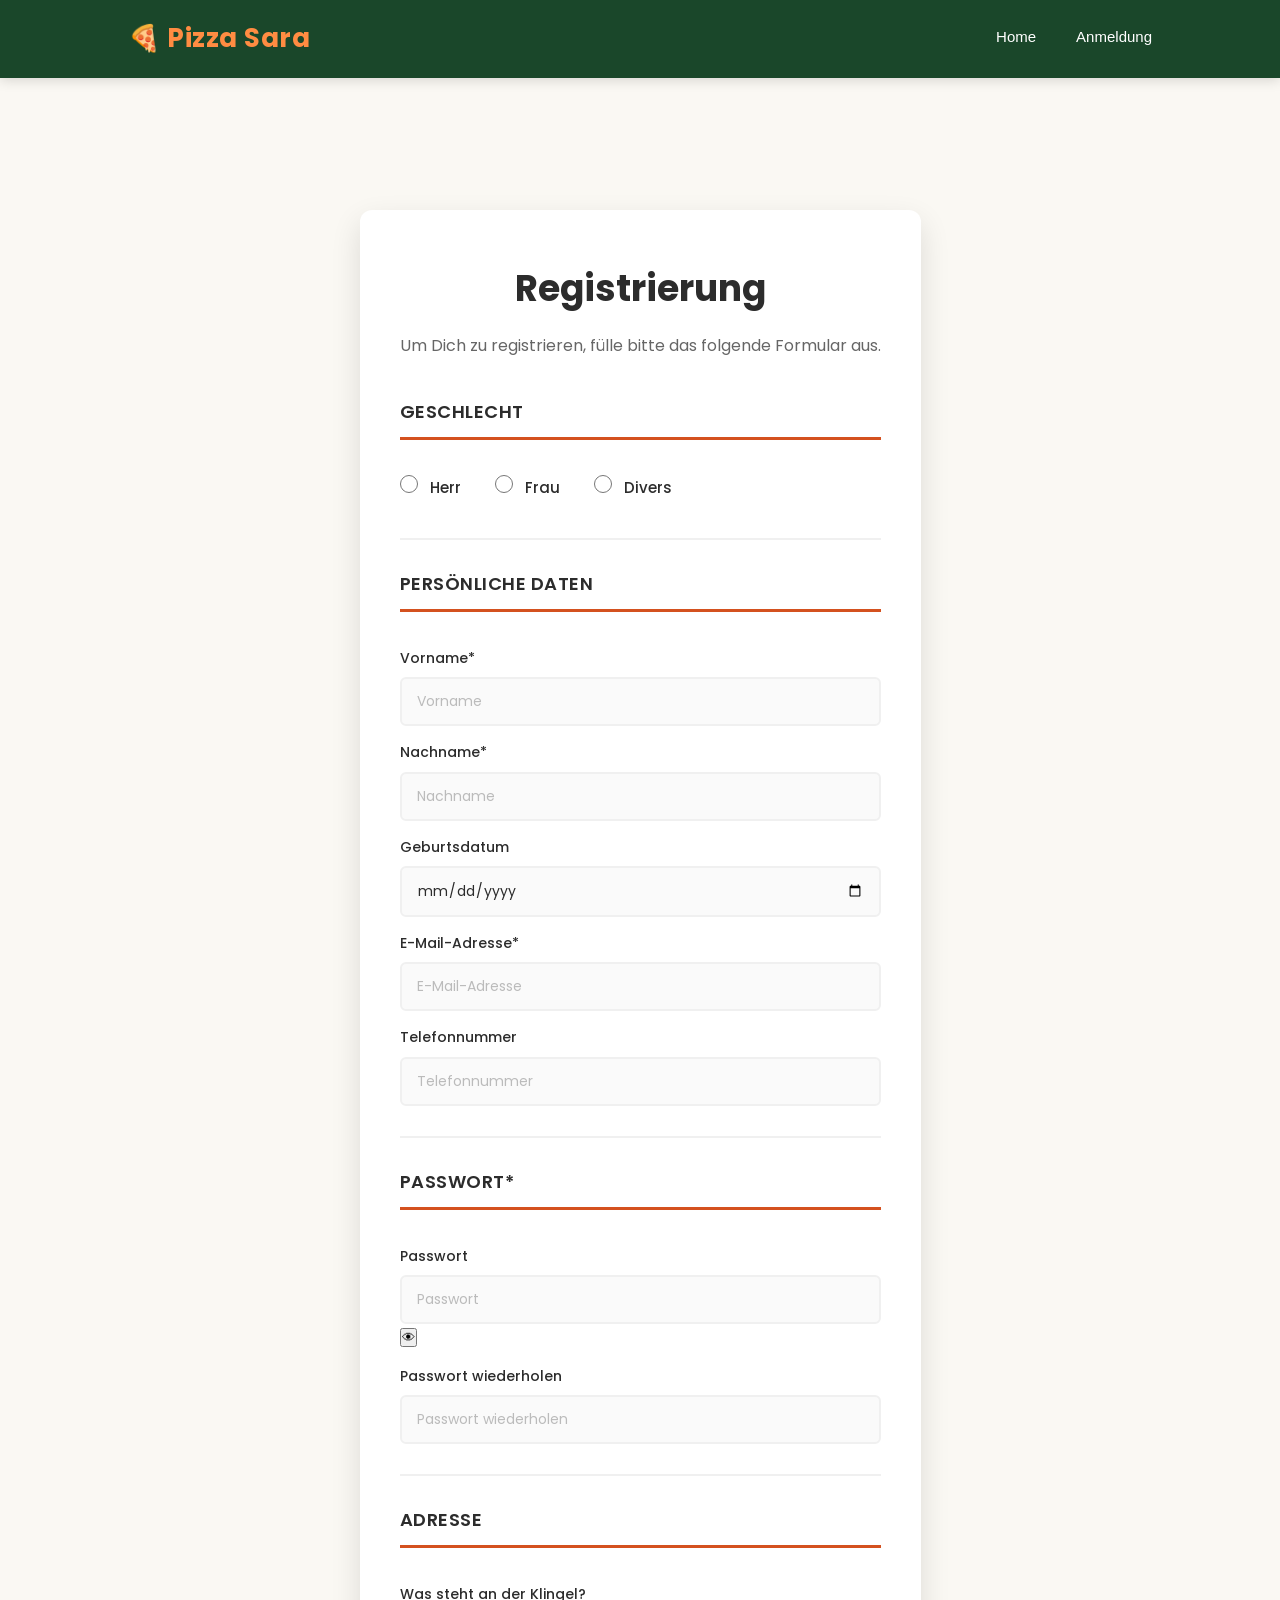
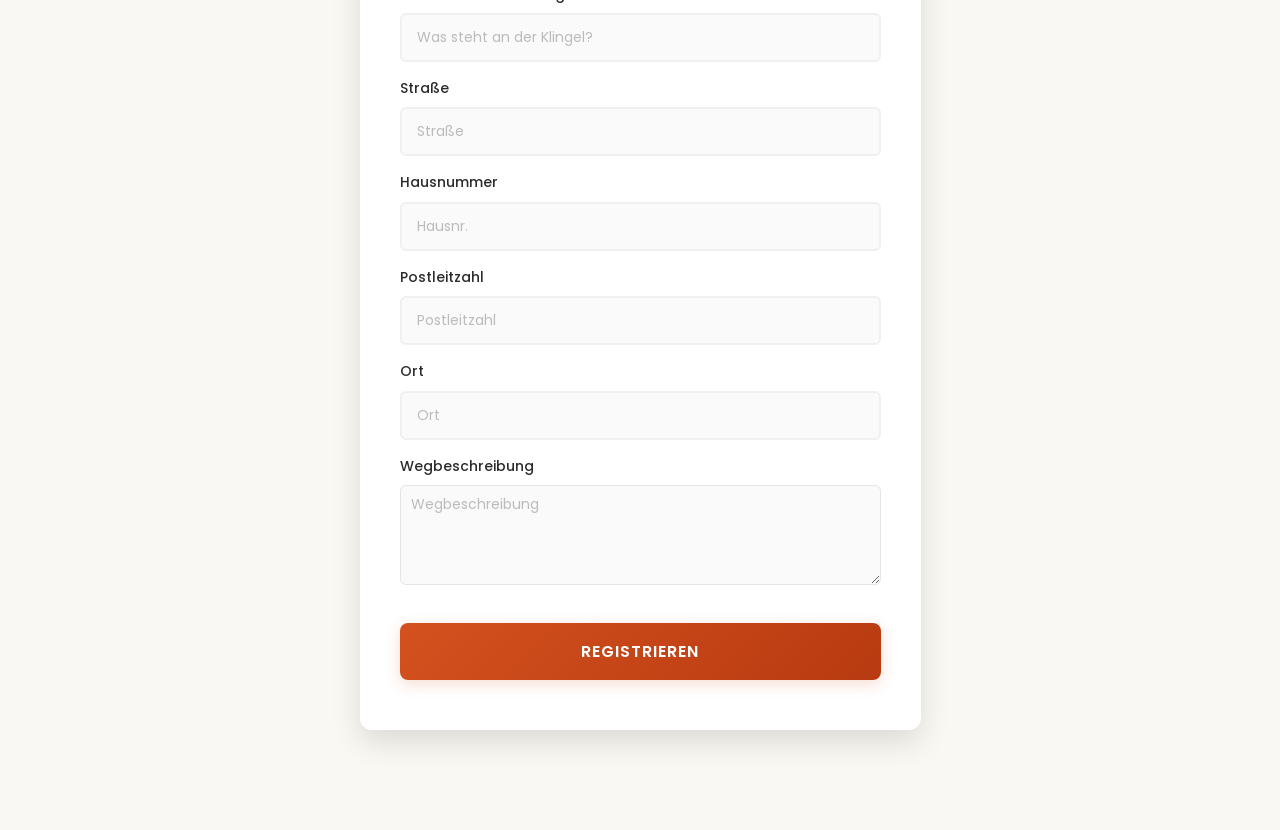
<file: login.html>
<!DOCTYPE html>
<html lang="de">
<head>
    <meta charset="UTF-8">
    <meta name="viewport" content="width=device-width, initial-scale=1.0">
    <meta name="theme-color" content="#1a472a">
    <title>Pizza Sara | Registrieren</title>
    <link rel="stylesheet" href="style.css">
    <link rel="preconnect" href="https://fonts.googleapis.com">
    <link rel="preconnect" href="https://fonts.gstatic.com" crossorigin>
    <link href="https://fonts.googleapis.com/css2?family=Poppins:wght@300;400;500;600;700&display=swap" rel="stylesheet">
</head>
<body>
    <header>
            <div class="logo">🍕 Pizza Sara</div>

            <nav>
                <button id="home_page">Home</button>
                <button id="loginBtn">Anmeldung</button>
            </nav>
    </header>


    <!-- ==================== Login ==================== -->
    <div id="loginBox">
        <h3>Anmeldung</h3>

         <label>Benutzername:</label><br>
         <input type="text" id="username"><br><br>

         <label>Passwort:</label><br>
         <input type="password" id="password"><br><br>

         <button onclick="anmelden()">Anmelden</button>
         <button onclick="schliessen()">Abbrechen</button>
         <a href="passwortvergessen.html">Passwort vergessen ?</a>

    </div>

    <main>
        <section class="register-container">
            <h1>Registrierung</h1>
            <p>Um Dich zu registrieren, fülle bitte das folgende Formular aus.</p>

            <form id="registerForm">
                <!-- Geschlecht -->
                <fieldset>
                    <legend>Geschlecht</legend>
                    <label>
                        <input type="radio" name="geschlecht" value="herr" required>
                        Herr
                    </label>
                    <label>
                        <input type="radio" name="geschlecht" value="frau" required>
                        Frau
                    </label>
                    <label>
                        <input type="radio" name="geschlecht" value="divers" required>
                        Divers
                    </label>
                </fieldset>

                <!-- Persönliche Daten -->
                <fieldset>
                    <legend>Persönliche Daten</legend>

                    <label for="vorname">Vorname*</label>
                    <input 
                        type="text" 
                        id="vorname" 
                        name="vorname" 
                        placeholder="Vorname" 
                        required
                        onFocus="hervor(this)"
                        onBlur="raus(this)">

                    <label for="nachname">Nachname*</label>
                    <input 
                        type="text" 
                        id="nachname" 
                        name="nachname" 
                        placeholder="Nachname" 
                        required
                        onFocus="hervor(this)"
                        onBlur="raus(this)">

                    <label for="geburtsdatum">Geburtsdatum</label>
                    <input 
                        type="date" 
                        id="geburtsdatum" 
                        name="geburtsdatum" 
                        placeholder="Geburtsdatum"
                        onFocus="hervor(this)"
                        onBlur="raus(this)">

                    <label for="email">E-Mail-Adresse*</label>
                    <input 
                        type="email" 
                        id="email" 
                        name="email" 
                        placeholder="E-Mail-Adresse" 
                        required
                        onFocus="hervor(this)"
                        onBlur="raus(this)">

                    <label for="telefon">Telefonnummer</label>
                    <input 
                        type="tel" 
                        id="telefon" 
                        name="telefon" 
                        placeholder="Telefonnummer"
                        onFocus="hervor(this)"
                        onBlur="raus(this)">
                </fieldset>

                <!-- Passwort -->
                <fieldset>
                    <legend>Passwort*</legend>

                    <label for="password1">Passwort</label>
                    <input 
                        type="password" 
                        id="password1" 
                        name="password1" 
                        placeholder="Passwort" 
                        required
                       >
                        <button type="button">👁</button>

                    <label for="password2">Passwort wiederholen</label>
                    <input 
                        type="password" 
                        id="password2" 
                        name="password2" 
                        placeholder="Passwort wiederholen" 
                        required
                       >
                </fieldset>

                <!-- Adresse -->
                <fieldset>
                    <legend>Adresse</legend>

                    <label for="klingel">Was steht an der Klingel?</label>
                    <input 
                        type="text" 
                        id="klingel" 
                        name="klingel" 
                        placeholder="Was steht an der Klingel?"
                     >

                    <label for="strasse">Straße</label>
                    <input 
                        type="text" 
                        id="strasse" 
                        name="strasse" 
                        placeholder="Straße"
                        >

                    <label for="hausnr">Hausnummer</label>
                    <input 
                        type="text" 
                        id="hausnr" 
                        name="hausnr" 
                        placeholder="Hausnr."
                      >

                    <label for="plz">Postleitzahl</label>
                    <input 
                        type="text" 
                        id="plz" 
                        name="plz" 
                        placeholder="Postleitzahl"
                        >

                    <label for="ort">Ort</label>
                    <input 
                        type="text" 
                        id="ort" 
                        name="ort" 
                        placeholder="Ort"
                        >

                    <label for="wegbeschreibung">Wegbeschreibung</label>
                    <textarea 
                        id="wegbeschreibung" 
                        name="wegbeschreibung" 
                        placeholder="Wegbeschreibung"
                      ></textarea>
                </fieldset>

                <!-- Button -->
                <button type="submit" id="btn_register_loginpage" class="btn-register">Registrieren</button>
            </form>
        </section>
    </main>

    <script src="script.js"></script>
</body>
</html>
</file>
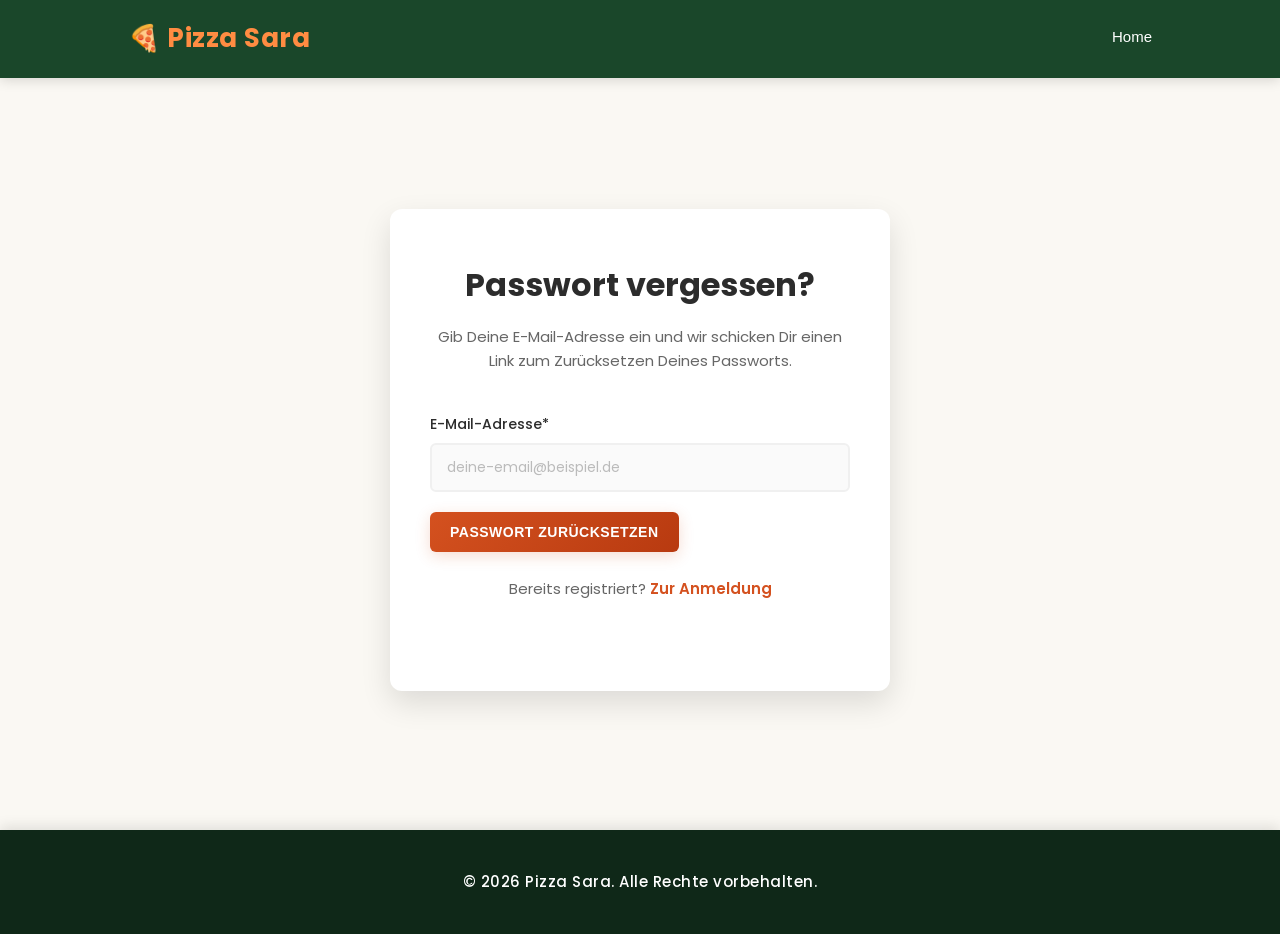
<file: Passwortvergessen.html>
<!DOCTYPE html>
<html lang="de">
<head>
    <meta charset="UTF-8">
    <meta name="viewport" content="width=device-width, initial-scale=1.0">
    <meta name="theme-color" content="#1a472a">
    <title>Pizza Sara | Anmeldung</title>
    <link rel="stylesheet" href="style.css">
    <link rel="preconnect" href="https://fonts.googleapis.com">
    <link rel="preconnect" href="https://fonts.gstatic.com" crossorigin>
    <link href="https://fonts.googleapis.com/css2?family=Poppins:wght@300;400;500;600;700&display=swap" rel="stylesheet">
</head>
<body>
   <header>
    <div class="logo">🍕 Pizza Sara</div>
    <nav>
        <button id="home_page_pass_vergessen">Home</button>
    </nav>
</header>

    <!-- ==================== Login Box ==================== -->
    <div id="loginBox" role="dialog" aria-labelledby="loginTitle" aria-hidden="true">
        <h2 id="loginTitle">Anmeldung</h2>
        
        <form id="loginForm">
            <label for="username">Benutzername:</label>
            <input type="text" id="username" required>

            <label for="password">Passwort:</label>
            <input type="password" id="password" required>

            <div class="form-actions">
                <button type="submit" class="btn-primary">Anmelden</button>
                <button type="button" class="btn-secondary" onclick="schliessen()">Abbrechen</button>
            </div>
        </form>
    </div>

    <!-- ==================== Main Content ==================== -->
    <main>
        <section class="password-reset-container">
            <h1>Passwort vergessen?</h1>
            <p>Gib Deine E-Mail-Adresse ein und wir schicken Dir einen Link zum Zurücksetzen Deines Passworts.</p>

            <form id="passwordResetForm">
                <div class="form-group">
                    <label for="email-vergessen">E-Mail-Adresse*</label>
                    <input 
                        type="email" 
                        id="email-vergessen" 
                        name="email" 
                        placeholder="deine-email@beispiel.de" 
                        required>
                    <small class="error-message" id="emailError"></small>
                </div>

                <button type="submit" class="btn btn-primary">Passwort Zurücksetzen</button>
            </form>

            <div class="success-message" id="successMessage">
                ✅ E-Mail versendet! Überprüfe Dein Postfach.
            </div>

            <p class="login-link">
                Bereits registriert? <a href="#" id="backToLogin">Zur Anmeldung</a>
            </p>
        </section>
    </main>

    <footer>
        <p>&copy; 2026 Pizza Sara. Alle Rechte vorbehalten.</p>
    </footer>

    <script src="script.js"></script>
</body>
</html>
</file>
<file: style.css>
/* ============================================
   CSS VARIABLES - Italienische Farbpalette
   ============================================ */
:root {
  /* Hauptfarben */
  --bg: #faf8f3;
  --text: #2c2c2c;
  --text-light: #666666;

  /* Akzentfarben - Warm & Lebendig */
  --accent: #d4511f;           /* Pizzaorange */
  --accent-light: #ff8c42;     /* Helles Orange */
  --accent-dark: #b83a10;      /* Dunkles Orange */
  --accent-contrast: #ffffff;

  /* Header / Footer */
  --header-bg: #1a472a;        /* Dunkles Grün */
  --footer-bg: #0f2818;        /* Sehr dunkles Grün */
  --dark-section-bg: #2c2c2c;  /* Dunkelgrau */

  /* Zusätzliche Farben */
  --success: #27ae60;          /* Basilikum-Grün */
  --error: #e74c3c;            /* Tomate-Rot */
  --border: #f0f0f0;           /* Heller Border */
  
  /* Schatten & Effekte */
  --shadow-sm: 0 2px 8px rgba(0, 0, 0, 0.06);
  --shadow-md: 0 4px 20px rgba(0, 0, 0, 0.08);
  --shadow-lg: 0 12px 30px rgba(0, 0, 0, 0.12);
  --shadow-accent: 0 4px 15px rgba(212, 81, 31, 0.2);
  
  --overlay-rgba: rgba(0, 0, 0, 0.5);
}

/* ============================================
   GLOBAL STYLES
   ============================================ */

* {
  margin: 0;
  padding: 0;
  box-sizing: border-box;
}

html {
  scroll-behavior: smooth;
}

body {
  background: var(--bg);
  color: var(--text);
  font-family: 'Poppins', sans-serif;
  font-size: 16px;
  line-height: 1.6;
  font-weight: 400;
  -webkit-font-smoothing: antialiased;
  -moz-osx-font-smoothing: grayscale;
}

/* ============================================
   HEADER & NAVIGATION
   ============================================ */

header {
  position: fixed;
  top: 0;
  left: 0;
  right: 0;
  width: 100%;
  background: var(--header-bg);
  display: flex;
  justify-content: space-between;
  align-items: center;
  padding: 18px 10%;
  z-index: 1000;
  color: var(--accent-contrast);
  box-shadow: 0 2px 12px rgba(0, 0, 0, 0.15);
  transition: all 0.3s ease;
}

header:hover {
  box-shadow: 0 4px 20px rgba(0, 0, 0, 0.2);
}

.logo {
  font-size: 26px;
  font-weight: 700;
  color: var(--accent-light);
  letter-spacing: 0.5px;
  transition: all 0.3s ease;
}

.logo:hover {
  color: var(--accent-contrast);
  text-shadow: 0 0 10px rgba(255, 140, 66, 0.3);
}

nav {
  display: flex;
  gap: 40px;
}

nav a,
nav button {
  color: var(--accent-contrast);
  text-decoration: none;
  font-size: 15px;
  font-weight: 500;
  transition: all 0.3s ease;
  position: relative;
  padding-bottom: 5px;
  background: none;
  border: none;
  cursor: pointer;
}

nav a::after,
nav button::after {
  content: '';
  position: absolute;
  bottom: 0;
  left: 0;
  width: 0;
  height: 2px;
  background: var(--accent-light);
  transition: width 0.3s ease;
}

nav a:hover,
nav button:hover {
  color: var(--accent-light);
}

nav a:hover::after,
nav button:hover::after {
  width: 100%;
}

/* ============================================
   HERO SECTION
   ============================================ */

.hero {
  position: relative;
  width: 100%;
  height: 100vh;
  overflow: hidden;
  display: flex;
  justify-content: center;
  align-items: center;
  margin-top: 70px;
  background: linear-gradient(135deg, var(--header-bg) 0%, var(--dark-section-bg) 100%);
}

/* Hero Video */
.hero-video {
  position: absolute;
  top: 50%;
  left: 50%;
  min-width: 100%;
  min-height: 100%;
  width: auto;
  height: auto;
  transform: translate(-50%, -50%);
  object-fit: cover;
}

/* Hero Overlay */
.overlay {
  position: absolute;
  inset: 0;
  background: var(--overlay-rgba);
  z-index: 1;
}

/* Hero Content */
.hero-content {
  position: relative;
  z-index: 2;
  color: var(--accent-contrast);
  text-align: center;
  animation: fadeUp 1.8s ease;
  max-width: 800px;
  padding: 0 20px;
}

.hero-content h1 {
  font-size: clamp(36px, 8vw, 70px);
  line-height: 1.2;
  font-weight: 700;
  margin-bottom: 25px;
  letter-spacing: -1px;
  text-shadow: 0 4px 20px rgba(0, 0, 0, 0.3);
}

.hero-content p {
  font-size: clamp(18px, 5vw, 25px);
  margin-bottom: 45px;
  letter-spacing: 0.5px;
  font-weight: 300;
  text-shadow: 0 2px 10px rgba(0, 0, 0, 0.2);
  opacity: 0.95;
}

/* ============================================
   BUTTONS
   ============================================ */

.btn {
  display: inline-block;
  padding: 16px 45px;
  background: var(--accent);
  color: var(--accent-contrast);
  text-decoration: none;
  border-radius: 50px;
  font-weight: 600;
  border: 2px solid transparent;
  transition: all 0.4s ease;
  box-shadow: var(--shadow-accent);
  cursor: pointer;
  font-size: 16px;
  text-transform: uppercase;
  letter-spacing: 0.5px;
}

.btn:hover {
  background: transparent;
  border-color: var(--accent-light);
  color: var(--accent-light);
  transform: translateY(-3px);
  box-shadow: 0 8px 25px rgba(212, 81, 31, 0.35);
}

.btn:active {
  transform: translateY(-1px);
}

/* ============================================
   ANIMATIONS
   ============================================ */

@keyframes fadeUp {
  0% {
    opacity: 0;
    transform: translateY(60px);
  }
  100% {
    opacity: 1;
    transform: translateY(0);
  }
}

@keyframes slideInLeft {
  0% {
    opacity: 0;
    transform: translateX(-30px);
  }
  100% {
    opacity: 1;
    transform: translateX(0);
  }
}

@keyframes slideInRight {
  0% {
    opacity: 0;
    transform: translateX(30px);
  }
  100% {
    opacity: 1;
    transform: translateX(0);
  }
}

@keyframes slideDown {
  0% {
    opacity: 0;
    transform: translateY(-20px);
  }
  100% {
    opacity: 1;
    transform: translateY(0);
  }
}

/* ============================================
   SECTIONS
   ============================================ */

.section {
  padding: 100px 10%;
  text-align: center;
  background: var(--bg);
}

.section:nth-child(even) {
  background: #ffffff;
}

.section h2 {
  font-size: clamp(32px, 6vw, 45px);
  margin-bottom: 50px;
  color: var(--text);
  font-weight: 700;
  letter-spacing: -0.5px;
}

.section p {
  color: var(--text-light);
  font-size: 17px;
  line-height: 1.8;
}

/* ============================================
   SECTION TITLES (Category Headers)
   ============================================ */

.section-title {
  border-bottom: 3px solid var(--accent);
  padding-bottom: 15px;
  display: inline-block;
  font-weight: 600;
  font-size: 18px;
  letter-spacing: 1px;
  text-transform: uppercase;
  color: var(--text);
  margin-bottom: 40px;
  transition: all 0.3s ease;
}

.section-title:hover {
  border-color: var(--accent-light);
  color: var(--accent);
}

/* ============================================
   CARDS GRID
   ============================================ */

.cards {
  display: grid;
  grid-template-columns: repeat(auto-fit, minmax(250px, 1fr));
  gap: 30px;
  align-items: start;
  margin-top: 50px;
}

.menu-category {
  margin-bottom: 80px;
}

.menu-category:last-child {
  margin-bottom: 0;
}

/* ============================================
   CARD STYLING
   ============================================ */

.card {
  background: #ffffff;
  padding: 30px 25px;
  border-radius: 12px;
  box-shadow: var(--shadow-md);
  border: 1px solid var(--border);
  transition: all 0.3s ease;
  overflow: hidden;
  position: relative;
  display: flex;
  flex-direction: column;
  height: 100%;
}

.card::before {
  content: '';
  position: absolute;
  top: 0;
  left: 0;
  right: 0;
  height: 4px;
  background: linear-gradient(90deg, var(--accent), var(--accent-light));
  transform: scaleX(0);
  transform-origin: left;
  transition: transform 0.3s ease;
}

.card:hover {
  transform: translateY(-10px);
  box-shadow: var(--shadow-lg);
  border-color: var(--accent-light);
}

.card:hover::before {
  transform: scaleX(1);
}

.card h3 {
  font-size: 20px;
  font-weight: 600;
  color: var(--text);
  margin-bottom: 15px;
  transition: color 0.3s ease;
}

.card:hover h3 {
  color: var(--accent);
}

.card p {
  font-size: 15px;
  color: var(--text-light);
  line-height: 1.6;
  margin: 10px 0;
  flex-grow: 1;
}

.card span {
  display: block;
  margin-top: 20px;
  font-size: 24px;
  color: var(--accent);
  font-weight: 700;
  transition: all 0.3s ease;
}

.card:hover span {
  color: var(--accent-light);
  font-size: 26px;
}

/* Menu Images */
.menu-img {
  width: 100%;
  max-width: 180px;
  height: auto;
  display: block;
  margin: 15px auto;
  border-radius: 10px;
  transition: all 0.3s ease;
  object-fit: cover;
}

.card:hover .menu-img {
  transform: scale(1.08);
  box-shadow: 0 8px 20px rgba(212, 81, 31, 0.2);
}

/* ============================================
   DARK SECTION
   ============================================ */

.dark {
  background: linear-gradient(135deg, var(--dark-section-bg) 0%, #1a1a1a 100%);
  color: var(--accent-contrast);
}

.dark h2 {
  color: var(--accent-contrast);
}

.dark .card {
  background: rgba(255, 255, 255, 0.08);
  border: 1px solid rgba(255, 255, 255, 0.1);
  color: var(--accent-contrast);
  backdrop-filter: blur(10px);
}

.dark .card h3 {
  color: var(--accent-light);
}

.dark .card p {
  color: rgba(1, 23, 5, 0.8);
}

.dark .card span {
  color: var(--accent-light);
}

.dark .card:hover {
  background: rgba(255, 255, 255, 0.12);
  border-color: var(--accent-light);
}

.dark .card::before {
  background: linear-gradient(90deg, var(--accent-light), #ff8c42);
}

/* ============================================
   FOOTER
   ============================================ */

footer {
  background: var(--footer-bg);
  color: var(--accent-contrast);
  padding: 40px;
  text-align: center;
  font-size: 15px;
  font-weight: 500;
  letter-spacing: 0.5px;
  box-shadow: 0 -4px 12px rgba(0, 0, 0, 0.1);
}

footer p {
  margin: 0;
}

footer p:hover {
  color: var(--accent-light);
  transition: color 0.3s ease;
}

/* ============================================
   LOGIN BOX
   ============================================ */

#loginBox {
  display: none;
  position: fixed;
  top: 50%;
  left: 50%;
  transform: translate(-50%, -50%);
  width: min(420px, 90%);
  background: #fff;
  padding: 40px;
  border-radius: 12px;
  border: 1px solid var(--border);
  box-shadow: 0 10px 40px rgba(0, 0, 0, 0.2);
  z-index: 2000;
  animation: slideDown 0.3s ease;
}

#loginBox::backdrop {
  background: rgba(0, 0, 0, 0.5);
}

#loginBox h3 {
  margin-bottom: 25px;
  font-size: 24px;
  color: var(--text);
  font-weight: 600;
}

#loginBox input {
  width: 100%;
  padding: 12px 15px;
  margin-bottom: 15px;
  border: 1px solid var(--border);
  border-radius: 6px;
  font-family: 'Poppins', sans-serif;
  font-size: 14px;
  transition: all 0.3s ease;
}

#loginBox input:focus {
  outline: none;
  border-color: var(--accent);
  box-shadow: 0 0 8px rgba(212, 81, 31, 0.2);
}

#loginBox button {
  padding: 10px 20px;
  margin-right: 8px;
  background: var(--accent);
  color: white;
  border: none;
  border-radius: 6px;
  cursor: pointer;
  font-weight: 600;
  transition: all 0.3s ease;
  font-size: 14px;
}

#loginBox button:hover {
  background: var(--accent-dark);
  transform: translateY(-2px);
  box-shadow: var(--shadow-accent);
}

#loginBox button:last-child {
  background: #999;
  margin-right: 0;
}

#loginBox button:last-child:hover {
  background: #777;
}

/* ============================================
   REGISTER FORMULAR
   ============================================ */

.register-container {
  max-width: 800px;
  margin: 100px auto 60px;
  padding: 50px 40px;
  background: #ffffff;
  border-radius: 12px;
  box-shadow: var(--shadow-lg);
  animation: fadeUp 0.6s ease;
}

.register-container h1 {
  font-size: 36px;
  font-weight: 700;
  color: var(--text);
  margin-bottom: 15px;
  text-align: center;
}

.register-container > p {
  text-align: center;
  color: var(--text-light);
  margin-bottom: 40px;
  font-size: 16px;
}

/* ============================================
   FORM FIELDSET & LEGEND
   ============================================ */

fieldset {
  border: none;
  padding: 0 0 30px 0;
  margin-bottom: 30px;
  border-bottom: 2px solid var(--border);
}

fieldset:last-of-type {
  border-bottom: none;
  margin-bottom: 0;
  padding-bottom: 0;
}

legend {
  font-size: 18px;
  font-weight: 600;
  color: var(--text);
  margin-bottom: 20px;
  padding-bottom: 10px;
  border-bottom: 3px solid var(--accent);
  display: block;
  width: 100%;
  text-transform: uppercase;
  letter-spacing: 0.5px;
}

/* ============================================
   FORM LABELS
   ============================================ */

label {
  display: block;
  margin-top: 15px;
  margin-bottom: 8px;
  font-weight: 500;
  color: var(--text);
  font-size: 14px;
}

/* Radio buttons */
fieldset:first-child label {
  display: inline-block;
  margin-right: 30px;
  font-size: 15px;
  cursor: pointer;
}

input[type="radio"] {
  width: 18px;
  height: 18px;
  margin-right: 8px;
  cursor: pointer;
  accent-color: var(--accent);
}

/* ============================================
   FORM INPUTS
   ============================================ */

input[type="text"],
input[type="email"],
input[type="tel"],
input[type="date"],
input[type="password"],
textarea {
  width: 100%;
  padding: 12px 15px;
  margin-bottom: 0;
  border: 2px solid var(--border);
  border-radius: 6px;
  font-family: 'Poppins', sans-serif;
  font-size: 14px;
  background: #fafafa;
  transition: all 0.3s ease;
  color: var(--text);
}

input[type="text"]::placeholder,
input[type="email"]::placeholder,
input[type="tel"]::placeholder,
input[type="password"]::placeholder,
textarea::placeholder {
  color: #bbb;
}

input[type="text"]:focus,
input[type="email"]:focus,
input[type="tel"]:focus,
input[type="date"]:focus,
input[type="password"]:focus,
textarea:focus {
  outline: none;
  border-color: var(--accent);
  background: #ffffff;
  box-shadow: 0 0 0 3px rgba(212, 81, 31, 0.1);
}

/* Green Focus State (from JS) */
input.focused,
textarea.focused {
  border-color: var(--accent);
}

textarea {
  resize: vertical;
  min-height: 100px;
}

/* ============================================
   PASSWORD CONTAINER
   ============================================ */

.password-container {
  position: relative;
  display: flex;
  align-items: center;
  margin-bottom: 15px;
}

.password-container input {
  flex: 1;
  margin-bottom: 0;
  padding-right: 45px;
}

#pass-bottun {
  position: absolute;
  right: 12px;
  background: none;
  border: none;
  font-size: 1.2rem;
  cursor: pointer;
  padding: 8px;
  transition: all 0.3s ease;
  color: var(--text-light);
}

#pass-bottun:hover {
  color: var(--accent);
  transform: scale(1.1);
}

/* ============================================
   FORM SUBMIT BUTTON
   ============================================ */

#btn_register_loginpage {
  width: 100%;
  padding: 16px;
  margin-top: 30px;
  background: linear-gradient(135deg, var(--accent) 0%, var(--accent-dark) 100%);
  color: var(--accent-contrast);
  border: none;
  border-radius: 8px;
  font-size: 16px;
  font-weight: 600;
  text-transform: uppercase;
  letter-spacing: 1px;
  cursor: pointer;
  box-shadow: var(--shadow-accent);
  transition: all 0.4s ease;
  font-family: 'Poppins', sans-serif;
}

#btn_register_loginpage:hover {
  background: linear-gradient(135deg, var(--accent-dark) 0%, var(--accent) 100%);
  transform: translateY(-3px);
  box-shadow: 0 8px 25px rgba(212, 81, 31, 0.4);
}

#btn_register_loginpage:active {
  transform: translateY(-1px);
}

#btn_register_loginpage:disabled {
  background: #ccc;
  cursor: not-allowed;
  box-shadow: none;
}

/* ============================================
   ERROR & SUCCESS MESSAGES
   ============================================ */

.error-message {
  color: var(--error);
  font-size: 13px;
  margin-top: 5px;
  display: none;
  font-weight: 500;
}

.form-group.error .error-message {
  display: block;
}

.form-group.error input,
.form-group.error textarea {
  border-color: var(--error);
  background: #fff5f5;
}

.success-message {
  background: rgba(39, 174, 96, 0.1);
  color: var(--success);
  padding: 15px;
  border-radius: 6px;
  margin-bottom: 20px;
  text-align: center;
  font-weight: 500;
  display: none;
}

.success-message.show {
  display: block;
  animation: slideDown 0.4s ease;
}

/* ============================================
   RESPONSIVE DESIGN
   ============================================ */

@media (max-width: 1024px) {
  :root {
    --shadow-lg: 0 8px 20px rgba(0, 0, 0, 0.1);
  }

  header {
    padding: 15px 8%;
  }

  nav {
    gap: 30px;
  }

  .section {
    padding: 80px 8%;
  }

  .cards {
    gap: 25px;
  }

  .register-container {
    padding: 40px 30px;
    margin: 80px auto 40px;
  }
}

@media (max-width: 768px) {
  header {
    flex-direction: column;
    padding: 15px;
    gap: 15px;
  }

  .logo {
    font-size: 24px;
  }

  nav {
    flex-direction: column;
    gap: 15px;
    text-align: center;
    width: 100%;
  }

  nav a,
  nav button {
    padding: 10px 0;
    font-size: 14px;
  }

  nav a::after,
  nav button::after {
    display: none;
  }

  nav a:hover,
  nav button:hover {
    color: var(--accent-light);
  }

  .hero {
    margin-top: 140px;
  }

  .hero-content {
    padding: 0 15px;
  }

  .hero-content h1 {
    font-size: clamp(28px, 7vw, 50px);
    margin-bottom: 20px;
  }

  .hero-content p {
    font-size: clamp(16px, 4vw, 22px);
    margin-bottom: 30px;
  }

  .btn {
    padding: 14px 35px;
    font-size: 14px;
  }

  .section {
    padding: 60px 5%;
  }

  .section h2 {
    font-size: 28px;
    margin-bottom: 35px;
  }

  .section-title {
    font-size: 16px;
    margin-bottom: 30px;
  }

  .cards {
    grid-template-columns: 1fr;
    gap: 20px;
  }

  .menu-img {
    max-width: 150px;
  }

  .card {
    padding: 25px 20px;
  }

  .card h3 {
    font-size: 18px;
    margin-bottom: 12px;
  }

  .card p {
    font-size: 14px;
  }

  .card span {
    font-size: 22px;
    margin-top: 15px;
  }

  footer {
    padding: 30px 5%;
    font-size: 14px;
  }

  .menu-category {
    margin-bottom: 60px;
  }

  /* Register Form */
  .register-container {
    max-width: 100%;
    margin: 80px 20px 40px;
    padding: 30px 20px;
  }

  .register-container h1 {
    font-size: 28px;
    margin-bottom: 10px;
  }

  .register-container > p {
    margin-bottom: 30px;
    font-size: 14px;
  }

  legend {
    font-size: 16px;
    margin-bottom: 15px;
    padding-bottom: 8px;
  }

  fieldset:first-child label {
    display: block;
    margin-right: 0;
    margin-bottom: 12px;
  }

  input[type="radio"] {
    width: 16px;
    height: 16px;
  }

  #pass-bottun {
    right: 10px;
    font-size: 1rem;
    padding: 6px;
  }

  #btn_register_loginpage {
    padding: 14px;
    font-size: 14px;
    margin-top: 20px;
  }

  #loginBox {
    padding: 30px 20px;
    width: min(340px, 85%);
  }

  #loginBox h3 {
    font-size: 20px;
    margin-bottom: 20px;
  }

  #loginBox input {
    padding: 10px 12px;
    margin-bottom: 12px;
  }

  #loginBox button {
    padding: 8px 16px;
    font-size: 13px;
  }
}

@media (max-width: 480px) {
  header {
    position: sticky;
  }

  .hero {
    margin-top: 120px;
    height: 80vh;
  }

  .hero-content h1 {
    font-size: 24px;
    margin-bottom: 15px;
  }

  .hero-content p {
    font-size: 16px;
    margin-bottom: 25px;
  }

  .btn {
    padding: 12px 30px;
    font-size: 13px;
  }

  .section {
    padding: 50px 4%;
  }

  .section h2 {
    font-size: 24px;
    margin-bottom: 30px;
  }

  .section-title {
    font-size: 14px;
  }

  .card {
    padding: 20px 15px;
  }

  .card h3 {
    font-size: 16px;
  }

  .card p {
    font-size: 13px;
  }

  .card span {
    font-size: 20px;
  }

  .menu-img {
    max-width: 120px;
    margin: 12px auto;
  }

  .menu-category {
    margin-bottom: 50px;
  }

  /* Register Form Mobile */
  .register-container {
    margin: 70px 10px 30px;
    padding: 20px 15px;
  }

  .register-container h1 {
    font-size: 22px;
  }

  .register-container > p {
    font-size: 13px;
  }

  legend {
    font-size: 14px;
    margin-bottom: 12px;
  }

  label {
    font-size: 13px;
    margin-top: 12px;
    margin-bottom: 6px;
  }

  input[type="text"],
  input[type="email"],
  input[type="tel"],
  input[type="date"],
  input[type="password"],
  textarea {
    padding: 10px 12px;
    font-size: 13px;
  }

  textarea {
    min-height: 80px;
  }

  #pass-bottun {
    font-size: 0.9rem;
    right: 8px;
  }

  #btn_register_loginpage {
    padding: 12px;
    font-size: 13px;
    margin-top: 15px;
  }

  fieldset:first-child label {
    display: inline-block;
    margin-right: 15px;
    margin-bottom: 8px;
  }

  input[type="radio"] {
    width: 14px;
    height: 14px;
  }

  #loginBox {
    width: min(280px, 90%);
    padding: 25px 15px;
  }

  #loginBox h3 {
    font-size: 18px;
    margin-bottom: 15px;
  }

  #loginBox input {
    padding: 8px 10px;
    font-size: 12px;
    margin-bottom: 10px;
  }

  #loginBox button {
    padding: 6px 14px;
    font-size: 12px;
    margin-right: 5px;
  }
}

/* ============================================
   ACCESSIBILITY
   ============================================ */

@media (prefers-reduced-motion: reduce) {
  * {
    animation-duration: 0.01ms !important;
    animation-iteration-count: 1 !important;
    transition-duration: 0.01ms !important;
  }
}

@media (prefers-color-scheme: dark) {
  :root {
    --bg: #1a1a1a;
    --text: #e0e0e0;
    --text-light: #a0a0a0;
  }

  body {
    background: var(--bg);
    color: var(--text);
  }

  .card {
    background: #2a2a2a;
    border-color: #3a3a3a;
  }

  .section {
    background: var(--bg);
  }

  .section:nth-child(even) {
    background: #262626;
  }

  .register-container {
    background: #2a2a2a;
    color: var(--text);
  }

  .register-container h1,
  legend {
    color: var(--text);
  }

  input[type="text"],
  input[type="email"],
  input[type="tel"],
  input[type="date"],
  input[type="password"],
  textarea {
    background: #1f1f1f;
    color: var(--text);
    border-color: #3a3a3a;
  }

  input[type="text"]:focus,
  input[type="email"]:focus,
  input[type="tel"]:focus,
  input[type="date"]:focus,
  input[type="password"]:focus,
  textarea:focus {
    background: #2a2a2a;
  }

  #loginBox {
    background: #2a2a2a;
    border-color: #3a3a3a;
    color: var(--text);
  }

  #loginBox input {
    background: #1f1f1f;
    color: var(--text);
    border-color: #3a3a3a;
  }
}
.emialerror {
    color: red;
    font-size: 14px;
    margin-top: 5px;
}

/*vvvvvvvvvvvvvvvvvvvvvvvvvvvvvvvvvvvvvvvvvvvvvvvv+ */

/* ============================================
   PASSWORD RESET PAGE
   ============================================ */

main {
  min-height: calc(100vh - 140px);
  display: flex;
  align-items: center;
  justify-content: center;
  padding: 40px 20px;
  margin-top: 70px;
}

.password-reset-container {
  max-width: 500px;
  width: 100%;
  background: #ffffff;
  padding: 50px 40px;
  border-radius: 12px;
  box-shadow: var(--shadow-lg);
  animation: fadeUp 0.6s ease;
}

.password-reset-container h1 {
  font-size: 32px;
  font-weight: 700;
  color: var(--text);
  margin-bottom: 15px;
  text-align: center;
}

.password-reset-container > p {
  text-align: center;
  color: var(--text-light);
  margin-bottom: 40px;
  font-size: 15px;
  line-height: 1.6;
}

/* Form Group */
.form-group {
  margin-bottom: 20px;
}

.form-group label {
  display: block;
  font-weight: 500;
  color: var(--text);
  margin-bottom: 8px;
  font-size: 14px;
}

.form-group input {
  width: 100%;
  padding: 12px 15px;
  border: 2px solid var(--border);
  border-radius: 6px;
  font-family: 'Poppins', sans-serif;
  font-size: 14px;
  transition: all 0.3s ease;
  background: #fafafa;
}

.form-group input:focus {
  outline: none;
  border-color: var(--accent);
  background: #ffffff;
  box-shadow: 0 0 0 3px rgba(212, 81, 31, 0.1);
}

/* Error Message */
.error-message {
  display: none;
  color: var(--error);
  font-size: 13px;
  margin-top: 5px;
  font-weight: 500;
}

/* Success Message */
.success-message {
  display: none;
  background: rgba(39, 174, 96, 0.1);
  color: var(--success);
  padding: 15px;
  border-radius: 6px;
  margin-bottom: 20px;
  text-align: center;
  font-weight: 500;
  animation: slideDown 0.4s ease;
}

.success-message.show {
  display: block;
}

/* Form Actions */
.form-actions {
  display: flex;
  gap: 10px;
  margin-top: 25px;
}

.btn-primary {
  flex: 1;
  padding: 12px 20px;
  background: linear-gradient(135deg, var(--accent) 0%, var(--accent-dark) 100%);
  color: white;
  border: none;
  border-radius: 6px;
  font-weight: 600;
  cursor: pointer;
  transition: all 0.3s ease;
  font-size: 14px;
}

.btn-primary:hover {
  transform: translateY(-2px);
  box-shadow: var(--shadow-accent);
}

.btn-secondary {
  flex: 1;
  padding: 12px 20px;
  background: #f0f0f0;
  color: var(--text);
  border: none;
  border-radius: 6px;
  font-weight: 600;
  cursor: pointer;
  transition: all 0.3s ease;
  font-size: 14px;
}

.btn-secondary:hover {
  background: #e0e0e0;
}

/* Login Link */
.login-link {
  text-align: center;
  margin-top: 25px;
  font-size: 14px;
  color: var(--text-light);
}

.login-link a {
  color: var(--accent);
  text-decoration: none;
  font-weight: 600;
  transition: all 0.3s ease;
}

.login-link a:hover {
  color: var(--accent-light);
  text-decoration: underline;
}

/* Responsive */
@media (max-width: 768px) {
  .password-reset-container {
    padding: 30px 20px;
  }

  .password-reset-container h1 {
    font-size: 24px;
  }

  .form-actions {
    flex-direction: column;
  }
}

@media (prefers-color-scheme: dark) {
  .password-reset-container {
    background: #2a2a2a;
    color: var(--text);
  }

  .form-group input {
    background: #1f1f1f;
    color: var(--text);
    border-color: #3a3a3a;
  }
}

/* Bestell‑Modal Styles */
.order-modal { position: fixed; inset: 0; display: none; z-index: 3000; font-family: inherit; }
.order-modal[aria-hidden="false"] { display: block; }
.order-modal-backdrop { position: absolute; inset: 0; background: rgba(0,0,0,0.45); }
.order-modal-panel { position: absolute; left: 50%; top: 50%; transform: translate(-50%,-50%); width: min(920px, 96%); max-height: 90vh; overflow-y: auto; background: #fff; border-radius: 10px; padding: 20px; box-shadow: 0 20px 60px rgba(0,0,0,0.35); }
.order-close { position: absolute; right: 10px; top: 10px; background: none; border: none; font-size: 18px; cursor:pointer; }
.order-steps h3 { margin-bottom: 8px; }
.form-row { margin: 12px 0; display: flex; flex-direction: column; gap:8px; }
.form-row label { font-weight:600; font-size:14px; }
.form-row input[type="text"], .form-row input[type="email"], .form-row input[type="tel"], .form-row input[type="date"], .form-row input[type="time"], .form-row select, .form-row input[type="number"], textarea { padding:8px 10px; border-radius:6px; border:1px solid #e5e5e5; }
.om-actions { display:flex; gap:10px; justify-content:flex-end; margin-top:14px; flex-wrap:wrap; }
.btn.small { padding:8px 12px; border-radius:8px; cursor:pointer; border:1px solid #ddd; background:#03520f; }
.btn.small.primary { background: linear-gradient(135deg, var(--accent) 0%, var(--accent-dark) 100%); color:#fff; border:none; }
#om-cart-list { margin-top:10px; display:flex; flex-direction:column; gap:10px; }
.om-cart-item { display:flex; gap:12px; align-items:center; border:1px solid #f0f0f0; padding:10px; border-radius:8px; }
.om-cart-item .ci-left { flex:1; }
.om-cart-item .ci-actions { display:flex; gap:8px; align-items:center; }
.om-cart-item input[type="number"] { width:72px; padding:6px; }
#om-summary { margin-top:12px; padding:12px; border-radius:8px; border:1px solid #f0f0f0; background:#fafafa; }
@media (max-width:600px){ .order-modal-panel { width: 96%; padding:16px; } .om-actions { justify-content: center; } }
</file>
